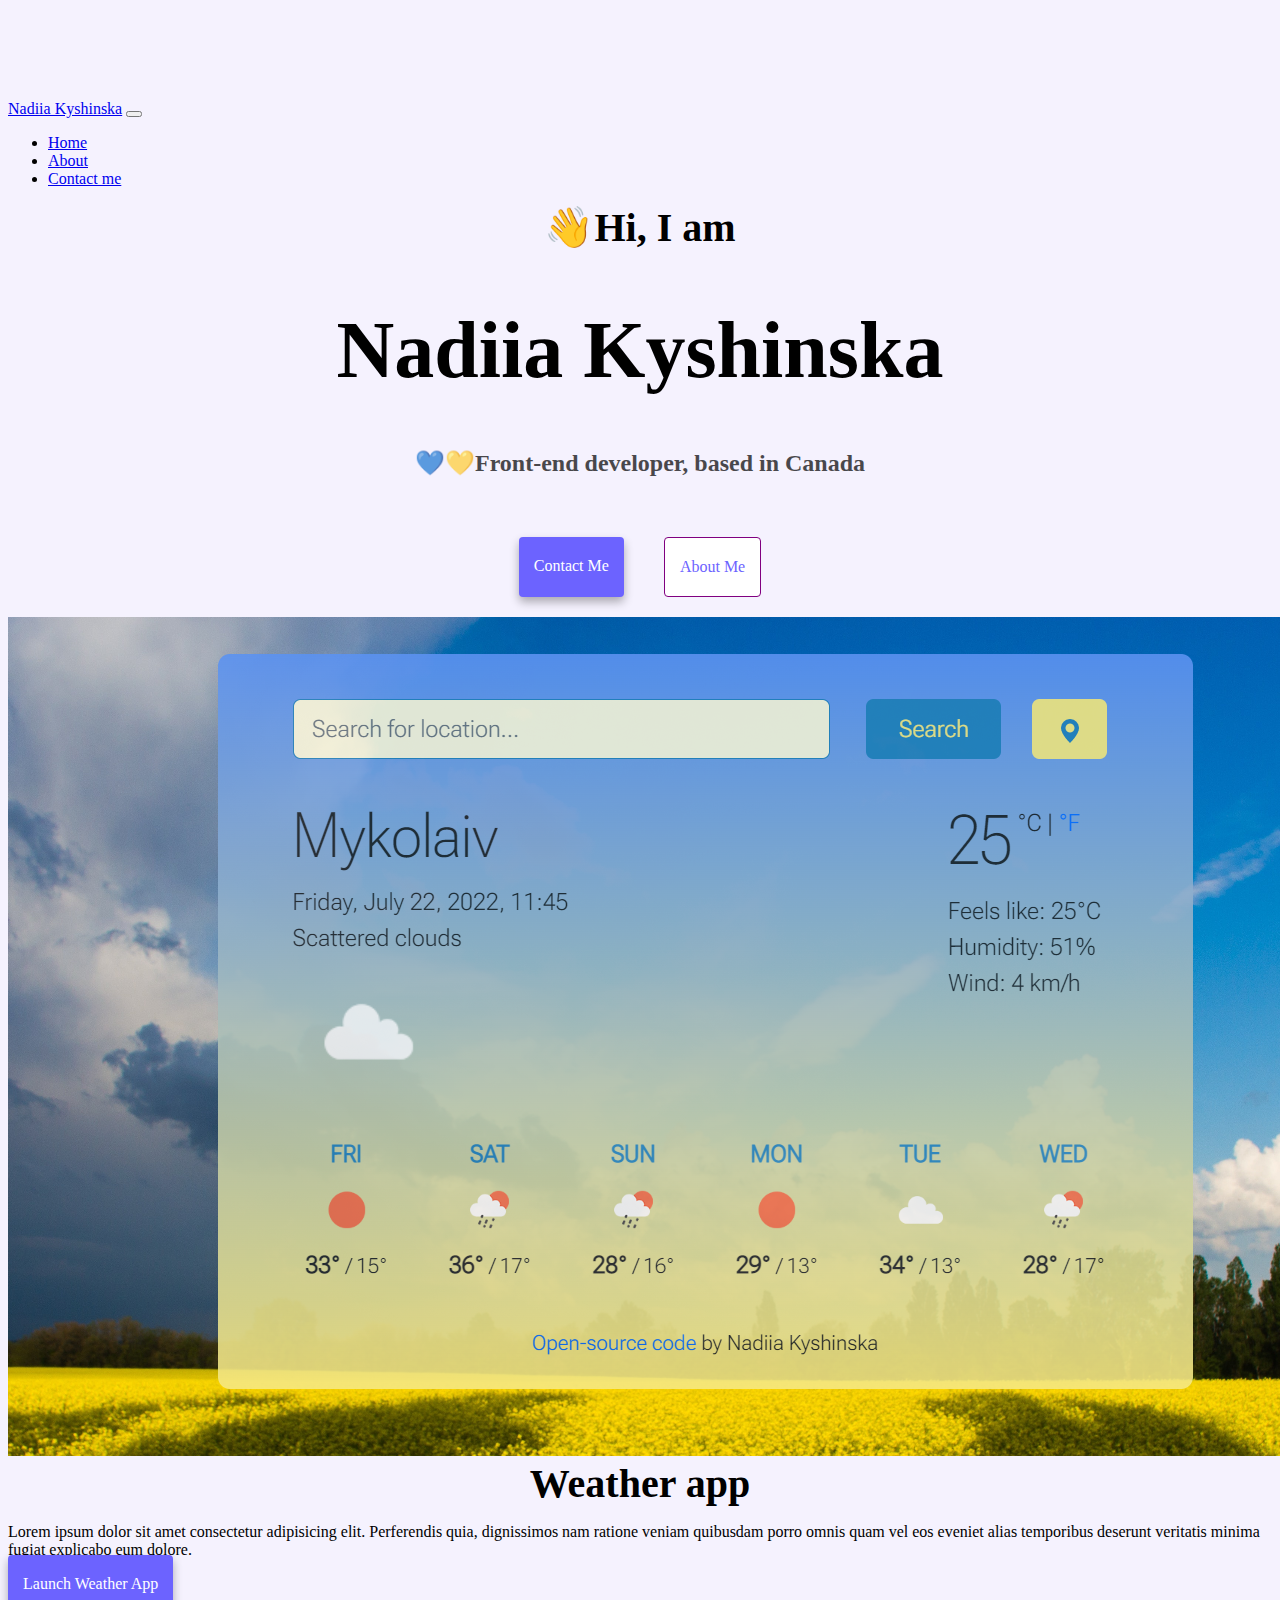
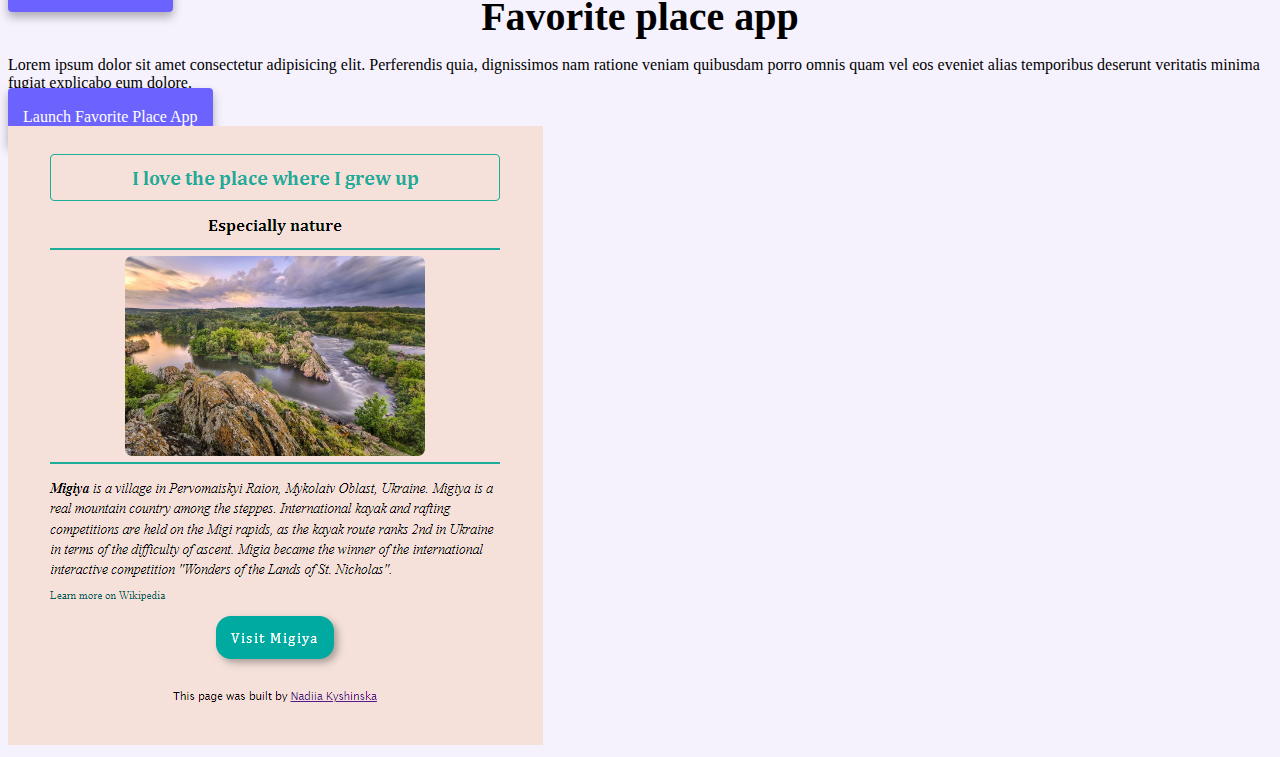
<file: index.html>
<!DOCTYPE html>
<html lang="en">
  <head>
    <meta charset="UTF-8" />
    <meta http-equiv="X-UA-Compatible" content="IE=edge" />
    <meta name="viewport" content="width=device-width, initial-scale=1.0" />
    <meta
      name="description"
      content="Nadiia Kyshinska is a junior front-end developer based in Canada, check out her projects and contact her for job."
    />
    <link
      href="https://cdn.jsdelivr.net/npm/bootstrap@5.2.0-beta1/dist/css/bootstrap.min.css"
      rel="stylesheet"
      integrity="sha384-0evHe/X+R7YkIZDRvuzKMRqM+OrBnVFBL6DOitfPri4tjfHxaWutUpFmBp4vmVor"
      crossorigin="anonymous"
    />
    <script
      src="https://cdn.jsdelivr.net/npm/bootstrap@5.2.0-beta1/dist/js/bootstrap.bundle.min.js"
      integrity="sha384-pprn3073KE6tl6bjs2QrFaJGz5/SUsLqktiwsUTF55Jfv3qYSDhgCecCxMW52nD2"
      crossorigin="anonymous"
    ></script>
    <link rel="stylesheet" href="src/style.css" />
    <title>Front-end developer - Nadiia Kyshinska</title>
  </head>
  <body>
    <nav class="navbar navbar-expand-lg bg-light fixed-top">
      <div class="container-fluid">
        <a class="navbar-brand" href="index.html" title="Homepage"
          >Nadiia Kyshinska</a
        >
        <button
          class="navbar-toggler"
          type="button"
          data-bs-toggle="collapse"
          data-bs-target="#navbarNav"
          aria-controls="navbarNav"
          aria-expanded="false"
          aria-label="Toggle navigation"
        >
          <span class="navbar-toggler-icon"></span>
        </button>
        <div class="collapse navbar-collapse" id="navbarNav">
          <ul class="navbar-nav">
            <li class="nav-item">
              <a class="nav-link active" aria-current="page" href="index.html"
                >Home</a
              >
            </li>
            <li class="nav-item">
              <a
                class="nav-link"
                href="about.html"
                title="About Nadiia Kyshinska"
                >About</a
              >
            </li>
            <li class="nav-item">
              <a
                class="nav-link"
                href="about.html#contact"
                title="Contact Nadiia Kyshinska"
                >Contact me</a
              >
            </li>
          </ul>
        </div>
      </div>
    </nav>
    <h2 class="greeting">👋Hi, I am</h2>
    <h1 class="name">Nadiia Kyshinska</h1>
    <h3 class="developer">💙💛Front-end developer, based in Canada</h3>
    <div class="navigation">
      <a
        href="about.html#contact"
        class="contact-link"
        title="Contact Nadiia Kyshinska"
        >Contact me</a
      >
      <a href="about.html" class="about" title="About Nadiia Kyshinska"
        >About me</a
      >
    </div>
    <div class="container">
      <div class="row m-5">
        <div class="col-md-6 image-container rounded">
          <img
            src="images/weather-app.png"
            alt="Weather app image"
            class="img-fluid shadow p-3 mb-5 bg-body rounded d-none d-sm-block"
          />
        </div>
        <div class="col-md-6 app-description rounded">
          <h2 class="weather-app mb-3">Weather app</h2>
          <p>
            Lorem ipsum dolor sit amet consectetur adipisicing elit. Perferendis
            quia, dignissimos nam ratione veniam quibusdam porro omnis quam vel
            eos eveniet alias temporibus deserunt veritatis minima fugiat
            explicabo eum dolore.
          </p>
          <div class="mt-5">
            <a href="#" class="app-link" title="Weather project"
              >Launch Weather App</a
            >
          </div>
        </div>
      </div>
      <div class="row m-5">
        <div class="col-md-6 app-description rounded">
          <h2 class="place-app mb-3">Favorite place app</h2>
          <p>
            Lorem ipsum dolor sit amet consectetur adipisicing elit. Perferendis
            quia, dignissimos nam ratione veniam quibusdam porro omnis quam vel
            eos eveniet alias temporibus deserunt veritatis minima fugiat
            explicabo eum dolore.
          </p>
          <div class="mt-5 mb-5">
            <a href="#" class="app-link" title="Favorite place project"
              >Launch Favorite place app</a
            >
          </div>
        </div>
        <div class="col-md-6 image-container rounded">
          <img
            src="images/migiya.png"
            alt="Favorite place app image"
            class="img-fluid shadow p-3 mb-5 bg-body rounded d-none d-sm-block"
          />
        </div>
      </div>
    </div>
  </body>
</html>
</file>
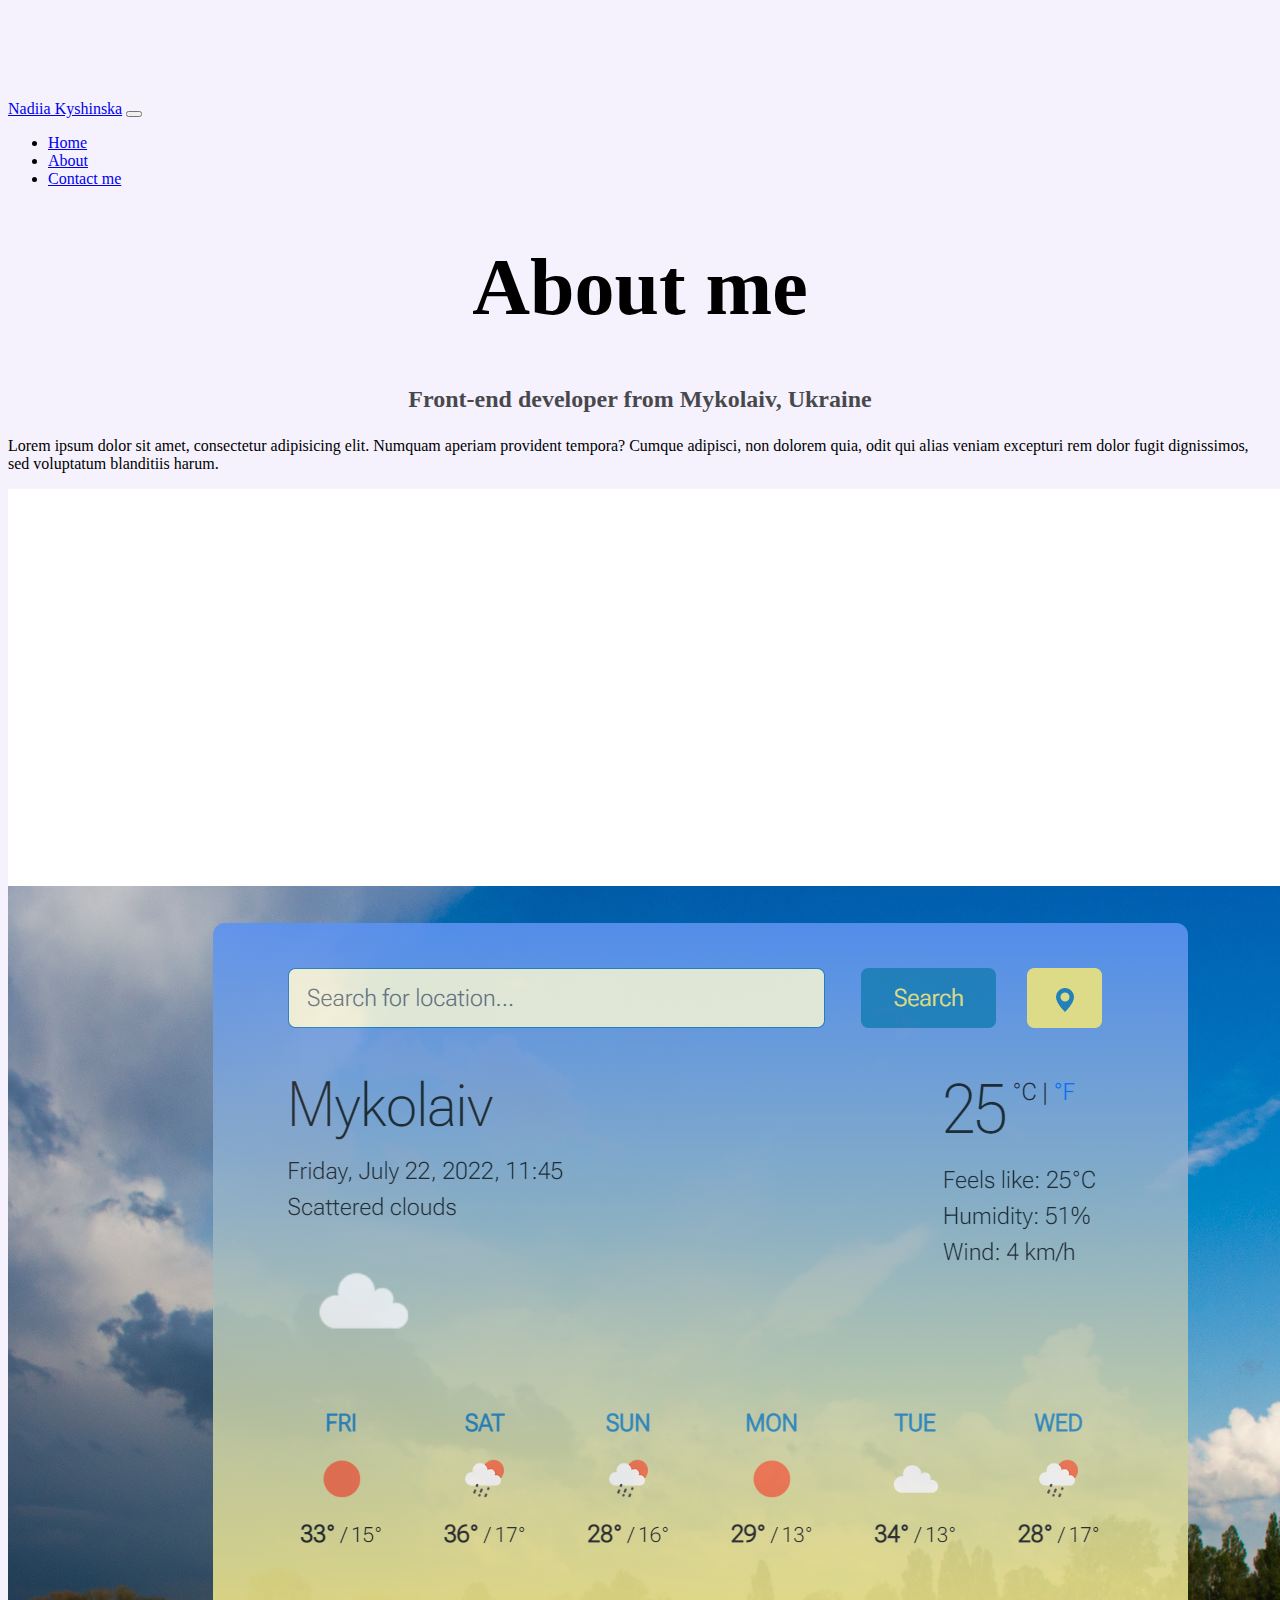
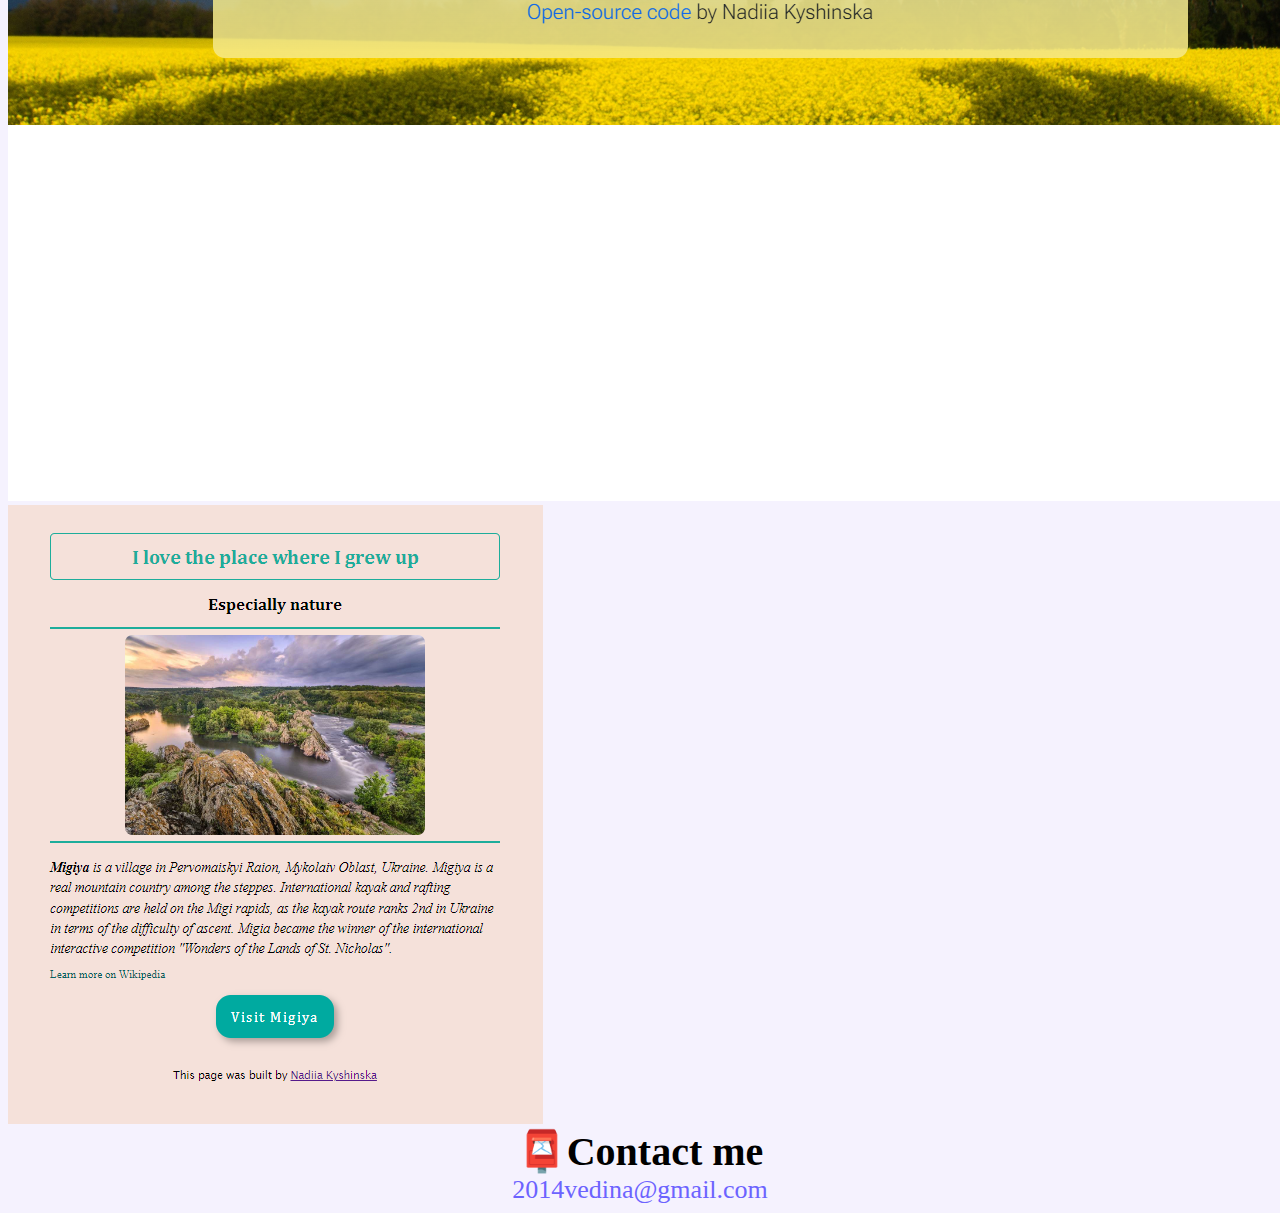
<file: about.html>
<!DOCTYPE html>
<html lang="en">
  <head>
    <meta charset="UTF-8" />
    <meta http-equiv="X-UA-Compatible" content="IE=edge" />
    <meta name="viewport" content="width=device-width, initial-scale=1.0" />
    <meta
      name="description"
      content="Nadiia Kyshinska is a junior front-end developer based in Canada, check out her projects and contact her for job."
    />
    <title>About me - Nadiia Kyshinska</title>
    <link
      href="https://cdn.jsdelivr.net/npm/bootstrap@5.2.0-beta1/dist/css/bootstrap.min.css"
      rel="stylesheet"
      integrity="sha384-0evHe/X+R7YkIZDRvuzKMRqM+OrBnVFBL6DOitfPri4tjfHxaWutUpFmBp4vmVor"
      crossorigin="anonymous"
    />
    <script
      src="https://cdn.jsdelivr.net/npm/bootstrap@5.2.0-beta1/dist/js/bootstrap.bundle.min.js"
      integrity="sha384-pprn3073KE6tl6bjs2QrFaJGz5/SUsLqktiwsUTF55Jfv3qYSDhgCecCxMW52nD2"
      crossorigin="anonymous"
    ></script>
    <link rel="stylesheet" href="src/style.css" />
  </head>
  <body>
    <div class="container">
      <nav class="navbar navbar-expand-lg bg-light fixed-top">
        <div class="container-fluid">
          <a class="navbar-brand" href="index.html" title="Homepage"
            >Nadiia Kyshinska</a
          >
          <button
            class="navbar-toggler"
            type="button"
            data-bs-toggle="collapse"
            data-bs-target="#navbarNav"
            aria-controls="navbarNav"
            aria-expanded="false"
            aria-label="Toggle navigation"
          >
            <span class="navbar-toggler-icon"></span>
          </button>
          <div class="collapse navbar-collapse" id="navbarNav">
            <ul class="navbar-nav">
              <li class="nav-item">
                <a class="nav-link active" aria-current="page" href="index.html"
                  >Home</a
                >
              </li>
              <li class="nav-item">
                <a
                  class="nav-link"
                  href="about.html"
                  title="About Nadiia Kyshinska"
                  >About</a
                >
              </li>
              <li class="nav-item">
                <a
                  class="nav-link"
                  href="about.html#contact"
                  title="Contact Nadiia Kyshinska"
                  >Contact me</a
                >
              </li>
            </ul>
          </div>
        </div>
      </nav>
      <h1 class="greeting">About me</h1>
      <h3 class="developer">Front-end developer from Mykolaiv, Ukraine</h3>
      <div class="about-description text-center m-3">
        <p>
          Lorem ipsum dolor sit amet, consectetur adipisicing elit. Numquam
          aperiam provident tempora? Cumque adipisci, non dolorem quia, odit qui
          alias veniam excepturi rem dolor fugit dignissimos, sed voluptatum
          blanditiis harum.
        </p>
      </div>
      <div class="row m-5">
        <div class="col-sm-6 mt-2">
          <img
            src="images/weather-app4.png"
            class="img-fluid shadow p-3 bg-body rounded d-none d-sm-block"
            alt="Weather app image"
          />
        </div>
        <div class="col-sm-6 mt-2">
          <img
            src="images/migiya.png"
            class="img-fluid shadow p-3 bg-body rounded d-none d-sm-block"
            alt="Favorite place app image"
          />
        </div>
      </div>
    </div>
    <div id="contact" class="mb-4">
      <h2 class="contact-me">📮Contact me</h2>
      <a href="mailto:2014vedina@gmail.com" class="email"
        >2014vedina@gmail.com</a
      >
    </div>
  </body>
</html>
</file>
<file: src/style.css>
:root {
  --primary-color: #6c63ff;
  --secondary-color: #f5f2fe;
  --box-shadow: 0 5px 10px rgba(0, 0, 0, 0.3);
}
body {
  background: var(--secondary-color);
  margin-top: 100px;
}
h1,
h2,
h3 {
  text-align: center;
}
h1 {
  font-size: 80px;
}
h2 {
  font-size: 40px;
  margin: 0;
}
h3 {
  font-size: 24px;
  opacity: 0.7;
}
.navigation {
  display: flex;
  justify-content: center;
  margin-top: 40px;
}
.navigation a {
  margin: 20px;
  text-decoration: none;
  border-radius: 4px;
  padding: 20px 15px;
  text-transform: capitalize;
}
.contact-link {
  background: var(--primary-color);
  color: white;
  box-shadow: var(--box-shadow);
}
.contact-link:hover {
  color: var(--primary-color);
  background: white;
  border: 1px solid var(--primary-color);
}

.about {
  color: var(--primary-color);
  border: 1px solid purple;
  padding: 20px 15px;
  text-decoration: none;
  border-radius: 4px;
  background: white;
}
.about:hover {
  color: white;
  background: var(--primary-color);
}
.homepage-link {
  color: var(--primary-color);
  text-align: center;
  display: block;
}

.paragraphs {
  display: flex;
  margin: 30px 0;
}
.paragraphs p {
  margin: 10px;
}
.email {
  color: var(--primary-color);
  display: flex;
  justify-content: center;
  font-size: 26px;
  text-decoration: none;
  margin: 0;
}
.email:hover {
  text-decoration: underline;
}

.app-link {
  background: var(--primary-color);
  box-shadow: var(--box-shadow);
  padding: 20px 15px;
  color: white;
  text-decoration: none;
  border-radius: 4px;
  text-transform: capitalize;
}
.app-link:hover {
  color: var(--primary-color);
  background: white;
  border: 1px solid var(--primary-color);
}
@media (max-width: 576px) {
  body {
    text-align: center;
  }
  .greeting,
  .name,
  .weather-app,
  .place-app,
  .contact-me {
    font-size: 26px;
  }
  .developer,
  .email {
    font-size: 22px;
  }
  .app-link {
    display: block;
    margin: 0 auto;
  }
}
</file>
